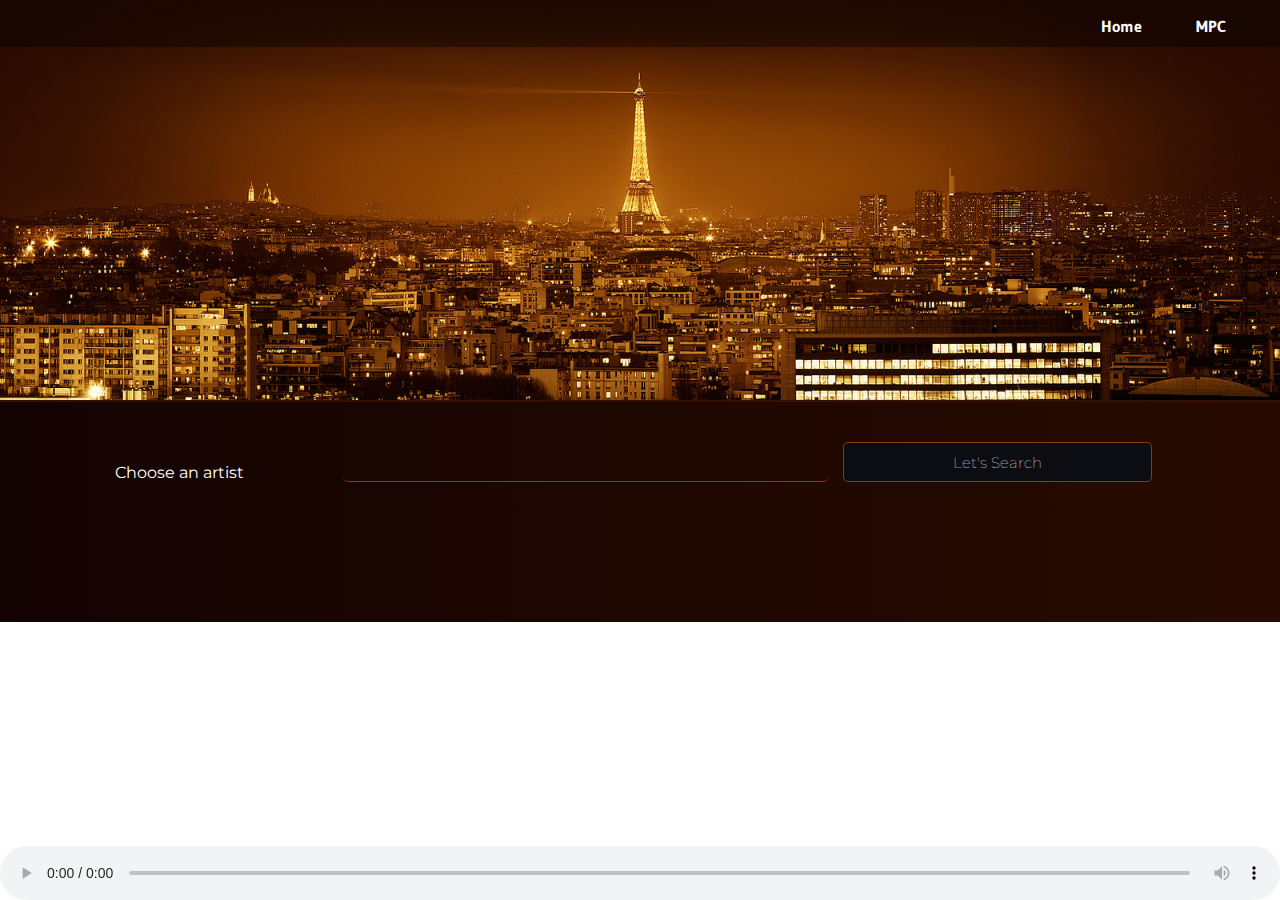
<file: index.html>
<html>

  <head>
    <meta name="viewport" content="width=device-width">

    <link rel="stylesheet" href="style.css">

    <link href="https://fonts.googleapis.com/css?family=Gudea|Montserrat:400,700" rel="stylesheet">

    <script src="https://ajax.googleapis.com/ajax/libs/jquery/3.1.1/jquery.min.js"></script>
    <script src="main.js"></script>
  </head>

  <body>
    <div class="header">
      <div class="navbar">
        <ul>
          <li><a href="mpc.html">MPC</a></li>
          <li><a href="#">Home</a></li>
        </ul>
      </div>
      <div class="logo-wrap js-group-picture">
      </div>
      <div class="group-wrap js-description-group">
      </div>
    </div>
    <div class="background-gradient">
    <form class="js-artist-form">
      <div class="input-area">
        <label for="artiste" class="input-area-label">Choose an artist</label>
        <input class="input-area-field js-artist-input" type="text" name="artiste" autocomplete="off">
        <button class="input-area-button">Let's Search</button>
      </div>
      </form>
      <h2 class="js-title"></h2>
      <div class="js-tracks tracks-wrap">
      </div>
        <audio class ='player-audio-position js-player' controls></audio>
    </div>
  </body>

</html>
</file>
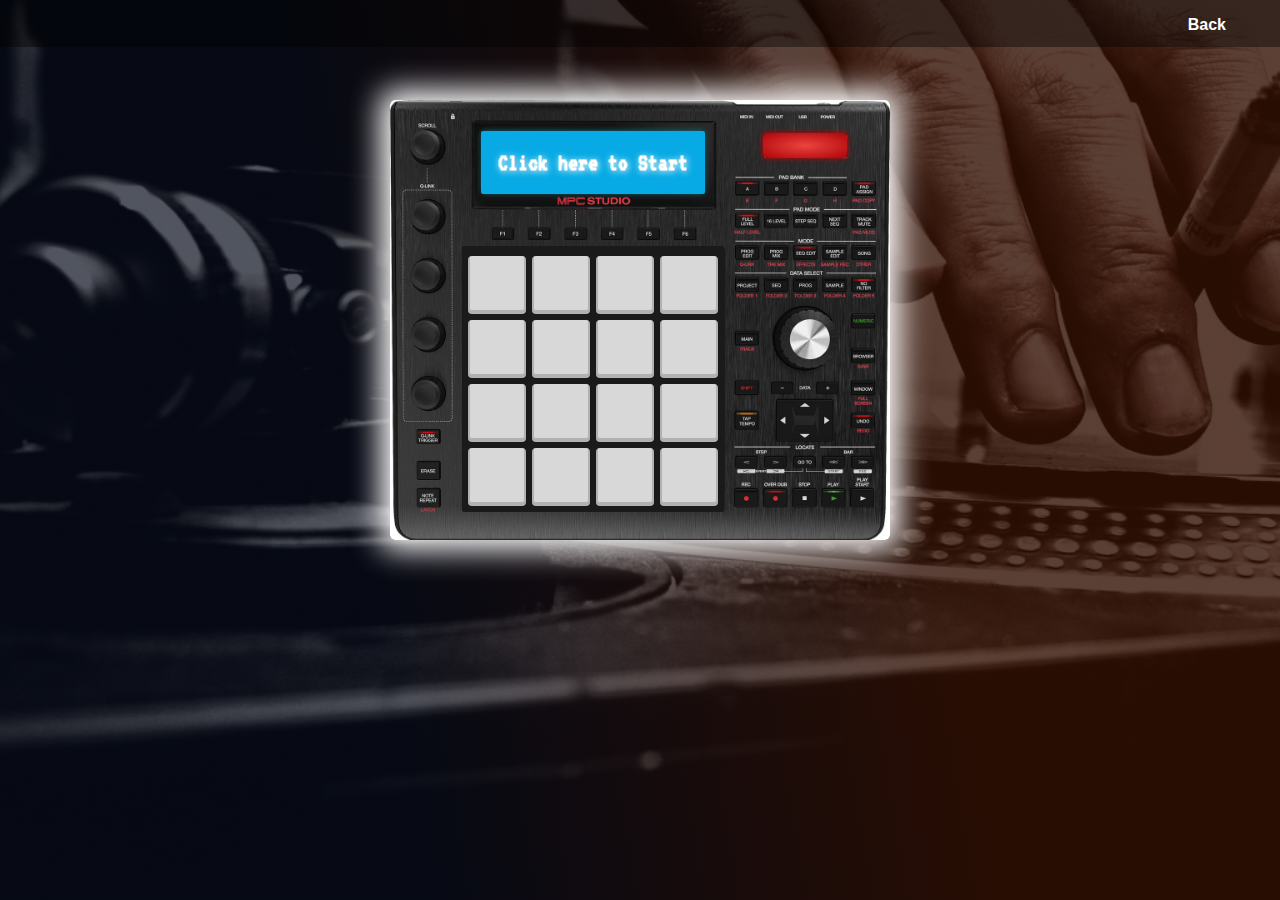
<file: mpc.html>
<html>

  <head>
    <meta name="viewport" content="width=device-width">

    <link rel="stylesheet" href="mpc.css">
    <link rel="stylesheet" href="style.css">

    <link href="https://fonts.googleapis.com/css?family=VT323" rel="stylesheet">

    <script src="https://ajax.googleapis.com/ajax/libs/jquery/3.1.1/jquery.min.js"></script>
    <script src="mpc.js"></script>
  </head>

  <body>
    <div class="navbar">
      <ul>
        <li><a href="index.html">Back</a></li>
        </ul>
      </div>
    <div id="mpc">
      <div class="mpc-screen">
        <h2 class= "js-screen-text">Click here to Start</h2>
      </div>
      <div id="js-power-button" class="power-off"></div>
      <div class="mpc-pad">
        <ul class="mpc-pad-list">
          <li id="1" class="mpc-pad-touch"></li>
          <li id="2" class="mpc-pad-touch"></li>
          <li id="3" class="mpc-pad-touch"></li>
          <li id="4" class="mpc-pad-touch"></li>
          <li id="5" class="mpc-pad-touch"></li>
          <li id="6" class="mpc-pad-touch"></li>
          <li id="7" class="mpc-pad-touch"></li>
          <li id="8" class="mpc-pad-touch"></li>
          <li id="9" class="mpc-pad-touch"></li>
          <li id="10" class="mpc-pad-touch"></li>
          <li id="11" class="mpc-pad-touch"></li>
          <li id="12" class="mpc-pad-touch"></li>
          <li id="13" class="mpc-pad-touch"></li>
          <li id="14" class="mpc-pad-touch"></li>
          <li id="15" class="mpc-pad-touch"></li>
          <li id="16" class="mpc-pad-touch"></li>
        </ul>
      </div>
    </div>
  </body>
</html>
</file>
<file: style.css>
body {
  margin: 0;
}

/*Header Part*/

.header {
  background-image: url("pictures/paris-night.jpg");
  background-size: cover;
  width: 100%;
  height: 400px;
  position: relative;
  border-bottom: 2px solid #341002;
}

.navbar {
  position: absolute;
  left: 0px;
  top: 0px;
  width: 100%;
  height: 30px;
  padding-bottom: 17px;
  background-color: rgba(0, 0, 0, 0.4);
}

.navbar ul {
  list-style: none;
  text-decoration: none;

}

.navbar ul li, .navbar ul li a{
  display: inline-block;
  text-decoration: none;
  padding-right: 27px;
  color: white;
  font-family: 'Gudea', sans-serif;
  font-weight: bold;
  float: right;
}

.logo-wrap {
  position: absolute;
  height: 365px;
  width: 30%;
  left: 0;
  top: 35px;
}

.resize-logo {
  max-width: 90%;
  max-height: 90%;
  border-radius:50%;
  padding: 23px;
}

.group-wrap {
  position: absolute;
  height: 365px;
  width: 65%;
  right: 0;
  top: 35px;
  color: white;
  overflow: hidden;
}

.group-name {
  padding-top: 45px;
  padding-bottom: 10px;
  font-family: 'Montserrat', sans-serif;
  font-weight: 700;
  text-shadow: 3px 2px #2E0C02;
}

.group-description {
  line-height: 23px;
  max-width: 95%;
  max-height: 40%;
  border-radius: 10px;
  padding: 10px 10px;
  background-image: linear-gradient(-9deg, rgba(52,18,0,0.6) 5%, rgba(71,21,11,0.1) 96%);
  font-family: 'Montserrat', sans-serif;
  font-weight: 400;
  text-shadow: 1px 1px #2E0C02;
  text-align: justify;
}


/*Content Part*/


.background-gradient {
  background: #341002; /* fallback for old browsers */
  background: -webkit-linear-gradient(to left, #270B00, #130302); /* Chrome 10-25, Safari 5.1-6 */
  background: linear-gradient(to left, #270B00, #130302); /* W3C, IE 10+/ Edge, Firefox 16+, Chrome 26+, Opera 12+, Safari 7+ */
  background-size: cover;
}

.title {
  margin-top: 0px;
  padding: 30px 0px 20px 0px;
  font-family: 'Montserrat', sans-serif;
  text-shadow: 3px 2px #070D1D;
  color: white;
  text-align: center;
  font-size: 35px;
}

.text-error {
  margin-top: 0px;
  padding: 0px 0px 10px 0px;
  font-family: 'Montserrat', sans-serif;
  text-shadow: 1px 1px #070D1D;
  color: #864004;
  text-align: center;
  font-size: 15px;
}

/*Input*/

.input-area {
  padding: 40px 0px 10px 0px;
  width: 90%;
  height: 40px;
  color: white;
  font-family: 'Montserrat', sans-serif;
  display: flex;
  flex-direction: row;
  justify-content: flex-end;
}

.input-area-label{
  margin-left: 10%;
  flex-grow: 1;
  flex-basis: 1;
  align-self: flex-end;
}

.input-area-field {
  background-color: transparent;
  border: none;
  border-bottom: 1px solid #864004;
  flex-grow: 3;
  flex-basis: auto;
  color: white;
  font-family: 'Montserrat', sans-serif;
  font-weight: lighter;
  border-radius: 5px;
  -webkit-transition: all 1s linear;
  -moz-transition: all 1s linear;
  -o-transition: all 1s linear;
  -ms-transition: all 1s linear;
  transition: all 1s linear;
}

.input-area-field:focus {
  outline: none;
  border-bottom: 1px solid #F5DC6C;
}

.input-area-button{
  flex-grow: 2;
  background-color: #0C0D12;
  color: white;
  border: none;
  font-family: 'Montserrat', sans-serif;
  font-weight: lighter;
  padding: 10px;
  font-size: 15px;
  cursor: pointer;
  border-radius: 5px;
  margin-left: 15px;
  border: 1px solid #864004;
  outline: none;
  -webkit-transition: all 1s ease;
  -moz-transition: all 1s ease;
  -o-transition: all 1s ease;
  -ms-transition: all 1s ease;
  transition: all 1s ease;
}

.input-area-button:hover{
  background-color: #864004;
  border-bottom: 1px solid #F5DC6C;
}

/*Tracks*/

.tracks-wrap{
  text-align: center;
  padding-bottom: 110px;
}

.resize-track-picture {
  display: inline-block;
  height: 250px;
  width: auto;
  max-width: 90%;
  max-height: 90%;
  border-radius:50%;
  padding: 25px;
}

.spin-circle {
  -webkit-animation: spin 10s linear infinite;
  animation: spin 10s linear infinite;
}

@-webkit-keyframes spin {
  0% { -webkit-transform: rotate(0deg); }
  100% { -webkit-transform: rotate(360deg); }
}

@keyframes spin {
  0% { transform: rotate(0deg); }
  100% { transform: rotate(360deg); }
}

.no-spin {
  animation: none;
}


.audio-track {
  float: right;
  z-index: 1;
}

.player-audio-position {
  position: fixed;
  bottom: 0;
  left: 0;
  width: 100%;

}

@media screen and (max-width: 630px){

.header {
  height: 530px;
  background-position: center;
}

.navbar ul li:last-child {
  float: left;
}

.logo-wrap {
  height: 210px;
  width: 100%;
  top: 40px;
  text-align: center;
}

.resize-logo {
  padding: 10px;
}

.group-wrap {
  height: 260px;
  width: 100%;
  top: 250px;
}

.group-name {
  padding-top: 5px;
  text-align: center;
}

.group-description {
  max-height: 90%;
  text-align: center;
  padding: 5px 25px;
  background-image: linear-gradient(-65deg, rgba(52,18,0,0.6) 40%, rgba(71,21,11,0.1) 96%);
}

.input-area {
  width: 100%;
  height: 150px;
  flex-direction: column;
}

.input-area-label {
  margin-left: 0;
  align-self: center;
}

.input-area-field {
  flex-grow: 0;
  margin: 25px;
  text-align: center;
  border-radius: 0px;
}

.input-area-button {
  width: auto;
  align-self: center;
  margin: none;
  margin-bottom: 15px;
}

}
</file>
<file: mpc.css>
body {
  background-image: linear-gradient(80deg, rgba(8,13,28,0.7) 30%, rgba(50,16,3,0.8) 70%), url('MPC/pictures/table-mixage-bg.jpg');
  background-position: center;
  background-size: cover;
  background-attachment: fixed;
}

#mpc {
  background-image: url('MPC/pictures/MPC-noir.JPG');
  position: relative;
  background-size: 100%;
  width: 500px;
  height: 440px;
  margin-left: auto;
  margin-right: auto;
  margin-top: 100px;
  padding-bottom: 0px;
  background-repeat: no-repeat;
  box-shadow: 0px 0px 30px 10px white;
  border-radius: 5px;
}

.mpc-screen {
  background-color: #07AAE5;
  position: absolute;
  width: 224px;
  height: 63px;
  top: 31px;
  left: 91px;
  border-radius: 2px;
  text-align: center;
  color: white;
  text-shadow: 1px 1px 7px;
  font-family: 'VT323', monospace;
  cursor: pointer;
}

.power-off{
  position: absolute;
  box-shadow: 0px 0px 4px 1px #AD0409;
  background: radial-gradient(#EC443E , #AD0409);
  width: 84px;
  height: 25px;
  top: 33px;
  right: 43px;
  border-radius: 5px;
}

.power-on {
  position: absolute;
  background: radial-gradient(#52c234 , #005317);
  box-shadow: 0px 0px 6px 2px #005317;
  width: 84px;
  height: 25px;
  top: 33px;
  right: 43px;
  border-radius: 5px;
}

.mpc-pad {
  background-color: #1A1A1A;
  border-radius: 2px;
  position: absolute;
  top: 146px;
  left: 72px;
  width: 262px;
  height: 266px;
}

.mpc-pad-list {
  padding-left: 5px;
  margin-top: 7px;
  list-style: none;
}

.mpc-pad-touch {
  display: inline-block;
  background-color: #D8D8D8;
  width: 54px;
  height: 54px;
  margin: 3px;
  border-radius: 2px;
  cursor: pointer;
  box-shadow: 0px 2px 0px 2px #B1B1B1;
}

.mpc-pad-touch:active {
  box-shadow: 0px 2px 0px 1px #B1B1B1;
}
</file>
